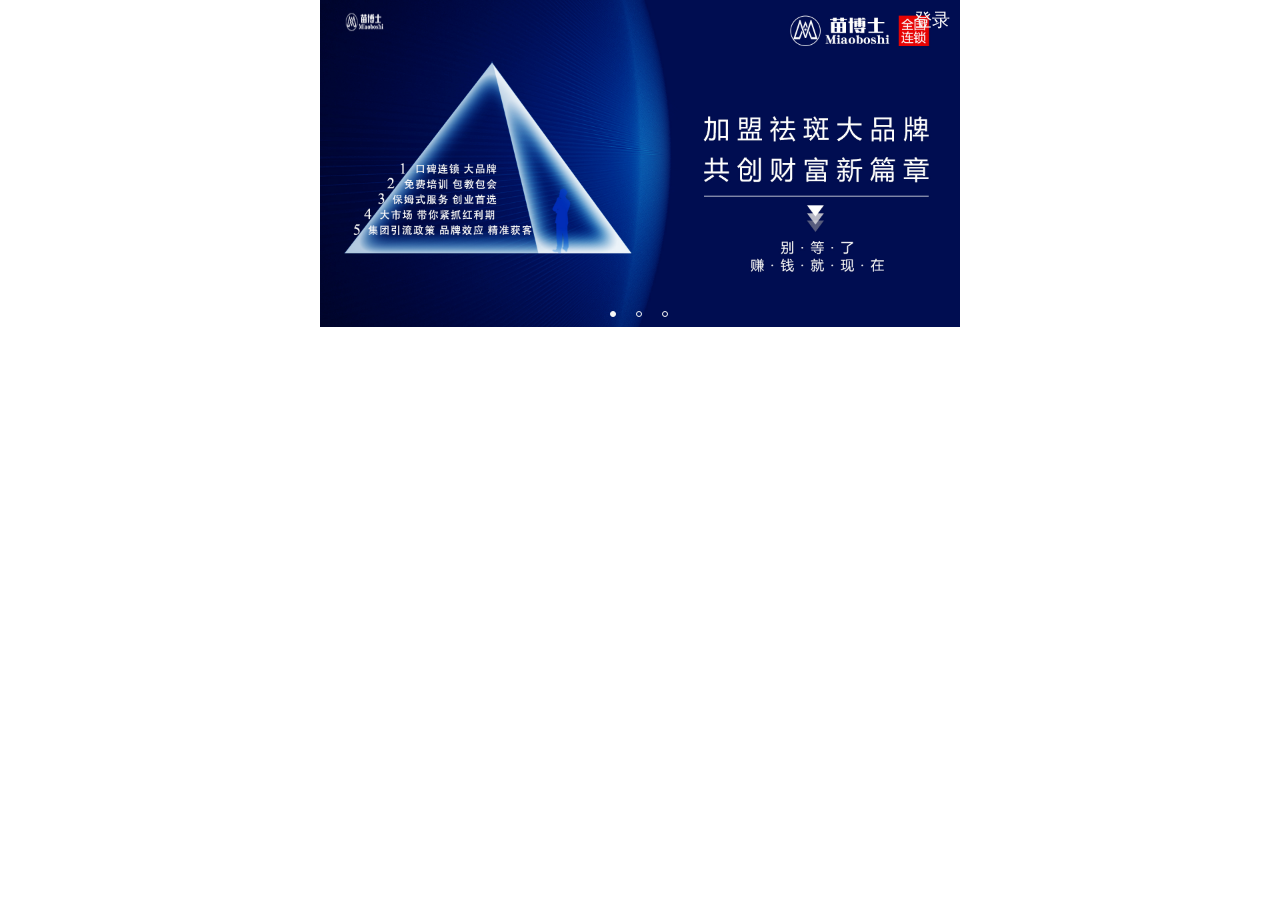
<file: index.html>
<!DOCTYPE html>
<html>
<head>
    <meta charset="UTF-8" />
    <meta name="viewport" content="width=device-width, user-scalable=no, initial-scale=1.0, maximum-scale=1.0, minimum-scale=1.0" />
    <title>jd_m首页</title>
    <link rel="stylesheet" type="text/css" href="css/base.css">
    <link rel="stylesheet" type="text/css" href="css/index.css">
    <style type="text/css">

    </style>
</head>
<body>

<!-- 整个网页的容器 -->
<div id="container">
    <div id="header">
        <div class="header_box">
            <a href="javascript:void(0)" class="logo" ><img src="./images/logow.png"></a>
<!--            <span class='glass'></span>-->
            <a href="javascript:void(0)" class="login">登录</a>
        </div>
    </div>
    <div id="banner">
        <ul class='clearfix'>
            <li><a href="javascript:void(0)"><img src="images/B1.jpg" alt="" /></a></li>
            <li><a href="javascript:void(0)"><img src="images/B2.jpg" alt="" /></a></li>
            <li><a href="javascript:void(0)"><img src="images/B3.jpg" alt="" /></a></li>

        </ul>
        <ul>
            <li class='current'></li>
            <li></li>
            <li></li>

        </ul>

    </div>
    <!-- 主要内容区域 -->
<!--    <div class="jd_main">-->
<!--        &lt;!&ndash;  第一个内容自盒子 需要特殊设置  &ndash;&gt;-->
<!--        <div class="main_content">-->
<!--            &lt;!&ndash;  清除浮动 &ndash;&gt;-->
<!--            <div class="content_top clearfix">-->
<!--                <span></span>-->
<!--                <p>掌上秒杀</p>-->
<!--                <ul class='f_l clearfix'>-->
<!--                    <li>0</li>-->
<!--                    <li>0</li>-->
<!--                    <li>:</li>-->
<!--                    <li>0</li>-->
<!--                    <li>0</li>-->
<!--                    <li>:</li>-->
<!--                    <li>0</li>-->
<!--                    <li>0</li>-->
<!--                </ul>-->
<!--                <a href="#" class='f_r'>更多&gt;</a>-->
<!--            </div>-->
<!--            <div class="content_bottom">-->
<!--                &lt;!&ndash; ul>li*3>(a[href='#']>img[src='images/detail01.jpg'])+p{¥10.00}+p{¥100.00} &ndash;&gt;-->
<!--                <ul class='clearfix'>-->
<!--                    <li>-->
<!--                        <a href="#"><img src="images/detail01.jpg" alt=""></a>-->
<!--                        <p>¥10.00</p>-->
<!--                        <p>¥100.00</p>-->
<!--                    </li>-->
<!--                    <li>-->
<!--                        <a href="#"><img src="images/detail02.jpg" alt=""></a>-->
<!--                        <p>¥10.00</p>-->
<!--                        <p>¥100.00</p>-->
<!--                    </li>-->
<!--                    <li>-->
<!--                        <a href="#"><img src="images/detail01.jpg" alt=""></a>-->
<!--                        <p>¥10.00</p>-->
<!--                        <p>¥100.00</p>-->
<!--                    </li>-->
<!--                </ul>-->
<!--            </div>-->
<!--        </div>-->
<!--        &lt;!&ndash; 除了第一个以外的 所有盒子 &ndash;&gt;-->
<!--        <div class="main_content">-->
<!--            <div class="content_top clearfix">-->
<!--                <span class='f_l'>京东超市</span>-->
<!--            </div>-->
<!--            <div class="content_bottom">-->
<!--                <ul class='clearfix'>-->
<!--                    <li class='f_l b_r'><a href="#"><img src="images/cp1.jpg" alt=""></a></li>-->
<!--                    <li class='f_r b_b'><a href="#"><img src="images/cp2.jpg" alt=""></a></li>-->
<!--                    <li class='f_r'><a href="#"><img src="images/cp3.jpg" alt=""></a></li>-->
<!--                </ul>-->
<!--            </div>-->
<!--        </div>-->
<!--        <div class="main_content">-->
<!--            <div class="content_top clearfix">-->
<!--                <span class='f_l'>京东超市</span>-->
<!--            </div>-->
<!--            <div class="content_bottom">-->
<!--                <ul class='clearfix'>-->
<!--                    <li class='f_r b_l'><a href="#"><img src="images/cp1.jpg" alt=""></a></li>-->
<!--                    <li class='f_l b_b'><a href="#"><img src="images/cp2.jpg" alt=""></a></li>-->
<!--                    <li class='f_l'><a href="#"><img src="images/cp3.jpg" alt=""></a></li>-->
<!--                </ul>-->
<!--            </div>-->
<!--        </div>-->
<!--        <div class="main_content">-->
<!--            <div class="content_top clearfix">-->
<!--                <span class='f_l'>京东超市</span>-->
<!--            </div>-->
<!--            <div class="content_bottom">-->
<!--                <ul class='clearfix'>-->
<!--                    <li class='f_r b_l'><a href="#"><img src="images/cp1.jpg" alt=""></a></li>-->
<!--                    <li class='f_l b_b'><a href="#"><img src="images/cp3.jpg" alt=""></a></li>-->
<!--                    <li class='f_l '><a href="#"><img src="images/cp2.jpg" alt=""></a></li>-->
<!--                </ul>-->
<!--            </div>-->
<!--        </div>-->
<!--    </div>-->



</div>
<script src="js/index.js"></script>
</body>
</html>
</file>
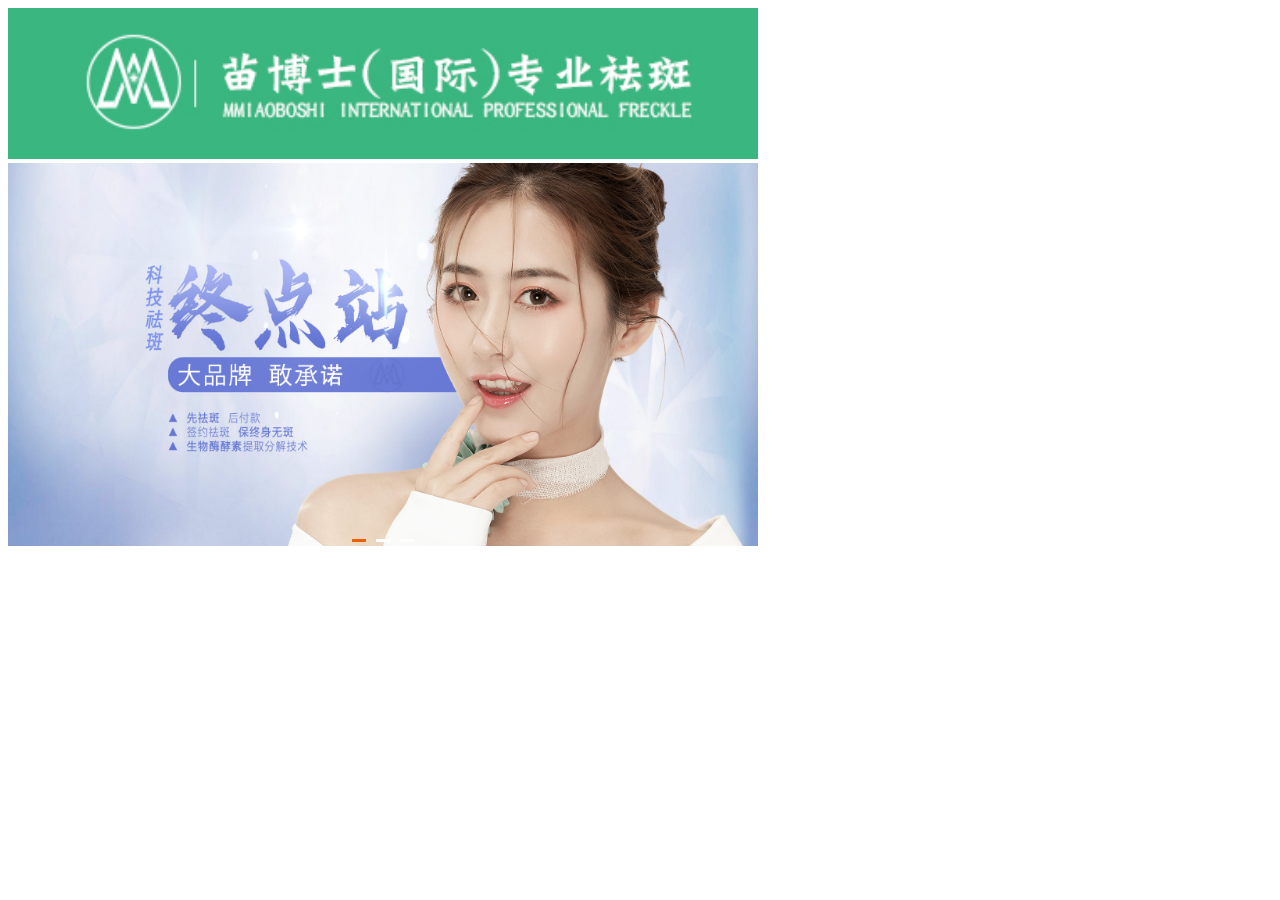
<file: h5.html>
<!DOCTYPE html>
<html>

<head>
    <meta name="viewport" content="width=device-width,initial-scale=0.8,maximum-scale=0.8,user-scalable=no">
<!--    <link rel="stylesheet" type="text/css" href="https://m.p2pcq.com/res/css/common.css">-->
    <link rel="stylesheet" type="text/css" href="./css/slider.css">
    <link rel="stylesheet" type="text/css" href="./shml_files/new_index5.css">
    <script type="text/javascript" src="./js/jquery-1.8.3.min.js"></script>
    <script type="text/javascript" src="./js/h5-slider.js"></script>
    <div class="newHead">
        <a href="http://m.mylike.com/sitemap.html" class="navBtn">
<!--            <mip-img src="/images/navBtn.jpg" class="mip-element mip-layout-container mip-img-loaded"-->
<!--                     mip-firstscreen-element="">-->
<!--                <img class="mip-fill-content mip-replaced-content"-->
<!--                                                     src="./shml_files/navBtn(1).jpg"></mip-img>-->
        </a>
        <a data-type="mip" data-title="苗博士祛斑" href="http://m.mylike.com/sh/" title="苗博士祛斑" class="logo">
            <mip-img src="./images/logo.jpg" class="mip-element mip-layout-container mip-img-loaded"
                     mip-firstscreen-element=""><img class="mip-fill-content mip-replaced-content"
                                                     src="./images/logo.jpg"></mip-img>
        </a>
    </div>
</head>

<body class="">

        <div class="wrapper">


            <!-- 轮播图开始 -->

            <div class="aui-banner-content " data-aui-slider>
                <div class="aui-banner-wrapper">
                    <div class="aui-banner-wrapper-item">
                        <a href="#">
                            <img src="./images/B1.jpg">
                        </a>
                    </div>
                    <div class="aui-banner-wrapper-item">
                        <a href="#">
                            <img src="./images/B22.jpg">
                        </a>
                    </div>
                    <div class="aui-banner-wrapper-item">
                        <a href="#">
                            <img src="./images/B3.jpg">
                        </a>
                    </div>
<!--                    <div class="aui-banner-wrapper-item">-->
<!--                        <a href="#">-->
<!--                            <img src="./images/B1.jpg">-->
<!--                        </a>-->
<!--                    </div>-->
                </div>
                <div class="aui-banner-pagination"></div>
            </div>


            <!-- 轮播图结束 -->



        </div>

</body>

</html>
</file>
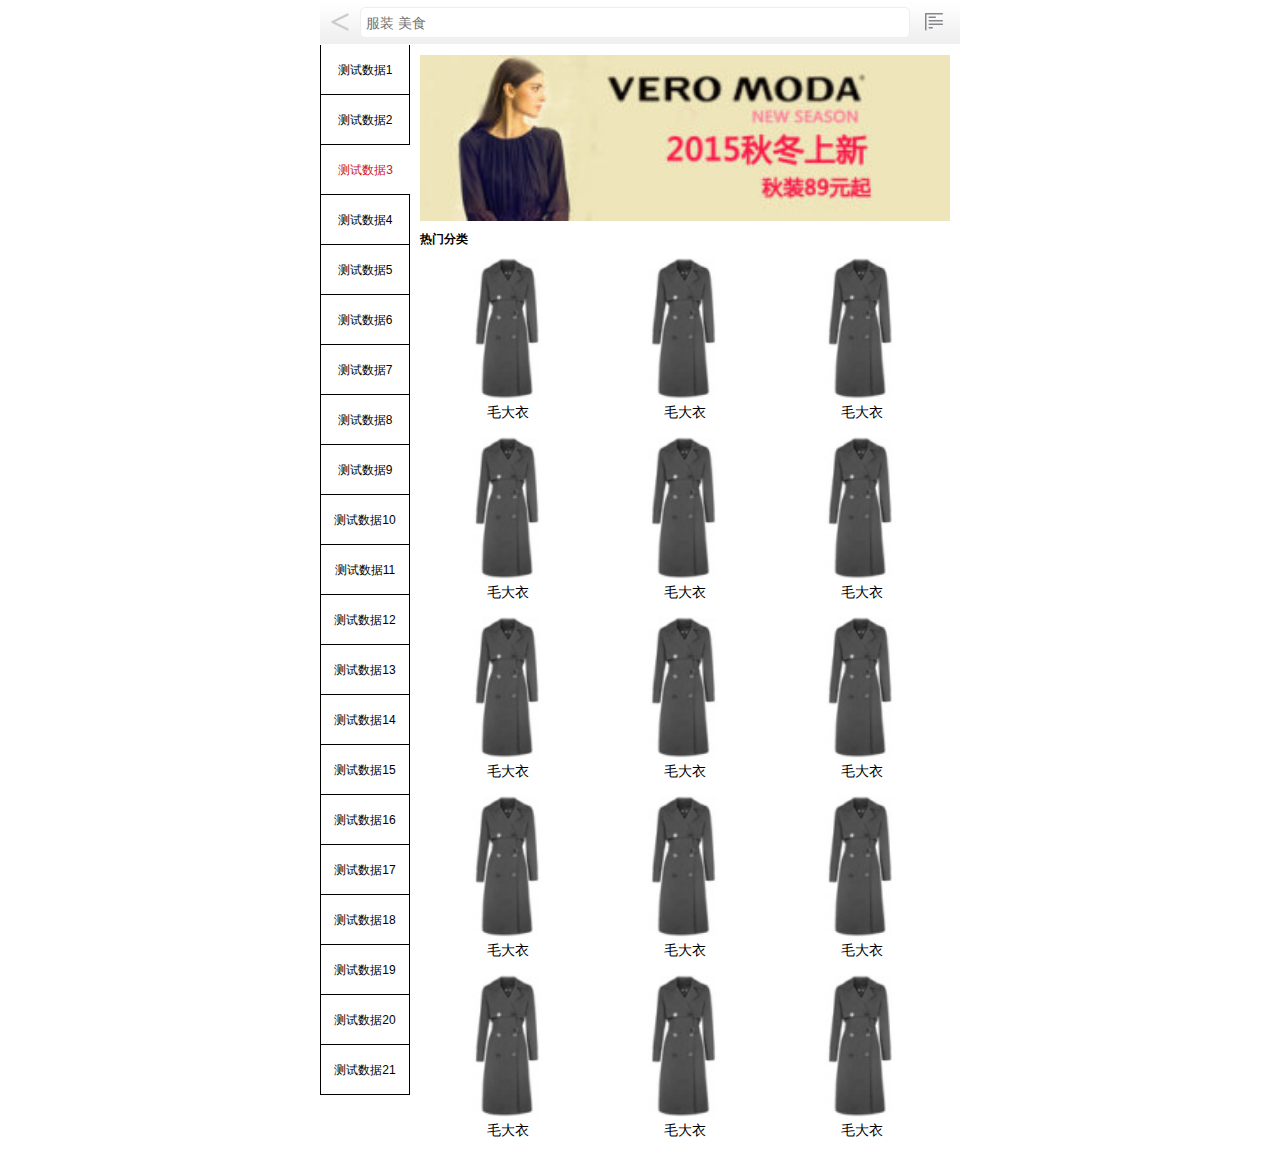
<file: list.html>
<!DOCTYPE html>
<html>
<head>
    <meta charset="UTF-8" />
    <meta name="viewport" content="width=device-width, user-scalable=no, initial-scale=1.0, maximum-scale=1.0, minimum-scale=1.0" />
    <title>list页</title>
    <link rel="stylesheet" type="text/css" href="css/base.css">
    <link rel="stylesheet" type="text/css" href="css/list.css">
    <style type="text/css">



    </style>
</head>
<body>
<div id="container">
    <div id="header">
        <a href="#">&lt</a>
        <input type="search" name="" placeholder="服装 美食">
        <a href="#"></a>

    </div>
    <div id="main">
        <div class="left">
            <ul>
                <li><a href="#">测试数据1</a></li>
                <li><a href="#">测试数据2</a></li>
                <li class='current'><a href="#">测试数据3</a></li>
                <li><a href="#">测试数据4</a></li>
                <li><a href="#">测试数据5</a></li>
                <li><a href="#">测试数据6</a></li>
                <li><a href="#">测试数据7</a></li>
                <li><a href="#">测试数据8</a></li>
                <li><a href="#">测试数据9</a></li>
                <li><a href="#">测试数据10</a></li>
                <li><a href="#">测试数据11</a></li>
                <li><a href="#">测试数据12</a></li>
                <li><a href="#">测试数据13</a></li>
                <li><a href="#">测试数据14</a></li>
                <li><a href="#">测试数据15</a></li>
                <li><a href="#">测试数据16</a></li>
                <li><a href="#">测试数据17</a></li>
                <li><a href="#">测试数据18</a></li>
                <li><a href="#">测试数据19</a></li>
                <li><a href="#">测试数据20</a></li>
                <li><a href="#">测试数据21</a></li>
            </ul>

        </div>
        <div class="right">
            <a href="#"><img src="images/banner_1.jpg" alt="" /></a>
            <h3>热门分类</h3>
            <!-- ul>li*15>a[href=#]>img[src=images/nv-fy.jpg]+p{毛大衣} -->
            <ul>
                <li><a href="#">
                        <img src="images/nv-fy.jpg" alt="" />
                        <p>毛大衣</p>
                    </a></li>
                <li><a href="#">
                        <img src="images/nv-fy.jpg" alt="" />
                        <p>毛大衣</p>
                    </a></li>
                <li><a href="#">
                        <img src="images/nv-fy.jpg" alt="" />
                        <p>毛大衣</p>
                    </a></li>
                <li><a href="#">
                        <img src="images/nv-fy.jpg" alt="" />
                        <p>毛大衣</p>
                    </a></li>
                <li><a href="#">
                        <img src="images/nv-fy.jpg" alt="" />
                        <p>毛大衣</p>
                    </a></li>
                <li><a href="#">
                        <img src="images/nv-fy.jpg" alt="" />
                        <p>毛大衣</p>
                    </a></li>
                <li><a href="#">
                        <img src="images/nv-fy.jpg" alt="" />
                        <p>毛大衣</p>
                    </a></li>
                <li><a href="#">
                        <img src="images/nv-fy.jpg" alt="" />
                        <p>毛大衣</p>
                    </a></li>
                <li><a href="#">
                        <img src="images/nv-fy.jpg" alt="" />
                        <p>毛大衣</p>
                    </a></li>
                <li><a href="#">
                        <img src="images/nv-fy.jpg" alt="" />
                        <p>毛大衣</p>
                    </a></li>
                <li><a href="#">
                        <img src="images/nv-fy.jpg" alt="" />
                        <p>毛大衣</p>
                    </a></li>
                <li><a href="#">
                        <img src="images/nv-fy.jpg" alt="" />
                        <p>毛大衣</p>
                    </a></li>
                <li><a href="#">
                        <img src="images/nv-fy.jpg" alt="" />
                        <p>毛大衣</p>
                    </a></li>
                <li><a href="#">
                        <img src="images/nv-fy.jpg" alt="" />
                        <p>毛大衣</p>
                    </a></li>
                <li><a href="#">
                        <img src="images/nv-fy.jpg" alt="" />
                        <p>毛大衣</p>
                    </a></li>
            </ul>
        </div>
    </div>
</div>
<script src="js/list.js"></script>
<script type="text/javascript">
/*var oUl = document.querySelector('.left ul');
oUl.style.transform = 'translateY(-50px)';*/
</script>
</body>
</html>
</file>
<file: css/base.css>
/* 通用样式 */
*,
::before,
::after{
    font-size: 14px;
    margin: 0;
    padding: 0;
    /* 清除点击高亮效果 transparent透明的*/
    -webkit-tap-highlight-color:transparent;
    /* 盒模型  边框盒子 */
    box-sizing: border-box;
    /* 设置一个统一的文字 sans-serif移动端默认字体*/
    font-family: '微软雅黑',sans-serif;
}
/* input标签去掉默认样式 */
input{
    border: none;
    outline: none;
    -webkit-appearance: none;
}

img{
    display:block;
}

a{
    text-decoration: none;
    color: #333;
}
/* 清除列表样式 */
ol,ul{
    list-style: none;
}

/* 左右浮动 */
.f_l{
    float: left;
}

.f_r{
    float: right;
}

.clearfix::before,
.clearfix::after{
    content: '';
    display: block;
    line-height: 0;
    height: 0;
    visibility: hidden;
    clear: both;
}

.b_t{
    border-top:1px solid #e0e0e0;
}
.b_r{
    border-right:1px solid #e0e0e0;
}
.b_b{
    border-bottom:1px solid #e0e0e0;
}
.b_l{
    border-left:1px solid #e0e0e0;
}
</file>
<file: css/index.css>
/* 首页样式表 */

/* 整个网页外部容器 */
#body{
    width:100%;
    max-width:640px;
    min-width:300px;
    margin:0 auto;
    position: relative;
}
#container{
        width:100%;
        max-width:640px;
        min-width:300px;
        margin:0 auto;
        position: relative;
    }
/* 头部部分 */
#header{
    position:fixed;
    width:100%;
    height:40px;
    top:0;
    left:0;
    z-index:999;
    /* padding-left: 70px;
    padding-right: 60px;
    background-color: rgba(201, 21, 35, 0);
    */
}

#header > .header_box{
    width:100%;
    height:40px;
    max-width: 640px;
    max-height: 300px;
    position: relative;
    padding-left: 70px;
    padding-right: 60px;
    background-color: rgba(201, 21, 35, 0);
    margin:0 auto;
}
#header > .header_box > .logo{
    width:60px;
    height:36px;
    position:absolute;
    left:5px;
    top:2px;
    /*background-image:url('../images/logow.png');*/
    background-repeat: no-repeat;
    background-position: 0px -103px;
    background-size: 200px 200px;
}
#header > .header_box > .logo > img{
    width:60px;
    height:36px;
    position:absolute;
    left:5px;
    top:2px;
    /*!*background-image:url('../images/logow.png');*!*/
    /*background-repeat: no-repeat;*/
    /*background-position: 0px -103px;*/
    /*background-size: 200px 200px;*/
}

#header > .header_box > input{
    width:100%;
    height:32px;
    margin-top:4px;
    border-radius:16px;
    padding-left:30px;
}
#header > .header_box > .glass{
    width:20px;
    height:20px;
    position:absolute;
    background:url('../images/sprites.png') no-repeat -58px -109px/200px 200px;
    top:10px;
    left:75px;
}
#header > .header_box > .login{
    position:absolute;
    right:10px;
    top: 0px;
    line-height:40px;
    color: #f7f7f7;
    font-size:18px;
}


/* 首页轮播图 */
#banner{
    width:100%;
    position:relative;
    overflow:hidden;

}
#banner ul:first-of-type{
    width:1000%;
}
#banner ul:first-of-type li{
    float:left;width:10%;
}
#banner ul:first-of-type li img{
    width:100%;

}
#banner ul:first-of-type li a{
    display:block;
    width:100%;
}
#banner ul:last-of-type{
    position: absolute;
    bottom: 10px;
    left: 50%;
    margin-left: -50px;
}
#banner ul:last-of-type li{
    float: left;
    width: 6px;
    height: 6px;
    border-radius: 50%;
    border:1px solid #f7f7f7;
    margin-left:20px;
}
#banner ul:last-of-type li.current{
    background-color:#f7f7f7;
}

/* 分类导航 */
#nav{
    width: 100%;
    background-color: #f7f7f7;
    border-bottom: 1px solid #e0e0e0;
}
#nav > ul{
    width: 100%;
    padding:10px 0;
}
#nav > ul > li{
    width: 25%;
    float: left;
}
#nav > ul > li > a{
    display: block;
}
#nav > ul > li > a > img{
    width: 40px;
    height: 40px;
    margin: 0 auto;
}
#nav > ul > li > a > p{
    text-align: center;
    color: #666;
    font-size: 12px;
    padding: 6px 0;
}


/* 主体部分 */
/* #main{
    width: 100%;
}
#main > .kill{
    width: 100%;
    background-color: #fcfcfc;
    margin-top: 10px;
    border:1px solid #e0e0e0;
}
#main > .kill > .top{
    padding: 8px 10px;
}
#main > .kill > .top > .kill_top_left{
    height: 36px;
    line-height: 36px;
}
#main > .kill > .top > .kill_top_left > .kill_icon{
    float: left;
    width: 20px;
    height: 25px;
    background:url('../images/seckill-icon.png') no-repeat;
    background-size: 20px 25px;
}
#main > .kill > .top > .kill_top_left > .kill_name{
    float: left;
    font-size: 16px;
    color: #d8505c;
    margin-top: 3px;
}
#main > .kill > .top > .kill_top_left > .kill_time{
    float: left;
    margin-top: 6px;
}
#main > .kill > .top > .kill_top_left > .kill_time > span{
    float: left;
    width:16px;
    height:16px;
    line-height:16px;
    text-align:center;
    background-color:#000;
    color:#fff;
    margin-left:3px;
}
#main > .kill > .top > .kill_top_left > .kill_time > span:nth-child(3n){
    background-color: #fff;
    color: #333;
    width:8px;
} */

/* 设置 京东 首页的主要内容的 样式 */
.jd_main{
    width: 100%;
    margin-top: 10px;
}
.jd_main .main_content{
    width: 100%;
    background-color: white;
    min-height: 150px;
    margin-bottom: 5px;
    /* 阴影 水平 垂直 发散 颜色*/
    box-shadow: 0 0 2px gray;
}
.jd_main .main_content .content_top{
    height: 32px;
    width: 100%;
    border-bottom: 1px solid #ccc;
}
.jd_main .main_content .content_bottom{
    width: 100%;
}

/* 内容区域的 第一个 盒子 */
.jd_main .main_content:nth-child(1){}
.jd_main .main_content:nth-child(1) .content_top{
    border-bottom: none;
}

.jd_main .main_content:nth-child(1) .content_top span{
    background-image: url('../images/seckill-icon.png');
    background-size: 20px 25px;
    float: left;
    margin-top: 3.5px;
    margin-left: 5px;
    width: 20px;
    height: 25px;

}
.jd_main .main_content:nth-child(1) .content_top p{
    color:  rgb(201, 21, 35);
    margin-left: 5px;
    line-height: 32px;
    float: left;
}
.jd_main .main_content:nth-child(1) .content_top ul{
    height: 32px;
    padding-top:8.5px ;
}
.jd_main .main_content:nth-child(1) .content_top ul li{
    float: left;
    background-color: black;
    height: 15px;
    width: 15px;
    color: white;
    margin-left: 3px;
    text-align: center;
    line-height: 15px;
}
/* 这样可以去到 第三个 第六个 */
.jd_main .main_content:nth-child(1) .content_top ul li:nth-child(3n){
    background-color: transparent;
    color: black;
}
.jd_main .main_content:nth-child(1) .content_top a{
    color: gray;
    line-height: 32px;
    margin-right: 5px;
}

.jd_main .main_content:nth-child(1) .content_bottom{
    width: 100%;
}
.jd_main .main_content:nth-child(1) .content_bottom ul{
    width: 100%;
}
.jd_main .main_content:nth-child(1) .content_bottom ul li{
    float: left;
    /* 为了保证 零头 不影响 布局
        假设 给的是33%
            父盒子的宽度是 100
            父盒子的宽度是 1000
     */
    width: 33.33333%;
}
.jd_main .main_content:nth-child(1) .content_bottom ul li a{
    display: block;
    width: 100%;
    border-right: 1px solid gray;
}
/* 最后一个li标签 里面的 a标签 不要 右边的 边框 */
.jd_main .main_content:nth-child(1) .content_bottom ul li:last-child a{
    border-right: none;
}
.jd_main .main_content:nth-child(1) .content_bottom ul li a img{
    display: block;
    width: 60%;
    margin: 0 auto;
}

/* 由于 a标签 跟p标签 是平级的 所以这里 写的是2 a标签的索引值是1 */
.jd_main .main_content:nth-child(1) .content_bottom ul li  p{
    text-align: center;
    padding: 3px 0;
    font-size: 12px;
}
.jd_main .main_content:nth-child(1) .content_bottom ul li  p:nth-child(2){
    color:  rgb(201, 21, 35);
}
.jd_main .main_content:nth-child(1) .content_bottom ul li  p:nth-child(3){
    color: black;
    text-decoration: line-through;
}


/* 为 除了 第一个的 主要区域盒子 设置样式 */
.jd_main .main_content:nth-child(n+2) .content_top{}
.jd_main .main_content:nth-child(n+2) .content_top span{
    color:rgb(201, 21, 35);
    line-height: 32px;
    margin-left: 15px;
    position: relative;
}
.jd_main .main_content:nth-child(n+2) .content_top span::before{
    content: '';
    position: absolute;

    /* 宽高 */
    height: 15px;
    width: 5px;
    background-color: rgb(201, 21, 35);
    left: -10px;
    top: 8.5px;
}

/* 设置 除了秒杀区域的 主要内容的 底部样式 */
.jd_main .main_content:nth-child(n+2) .content_bottom{
    width: 100%;
}
.jd_main .main_content:nth-child(n+2) .content_bottom ul{
    width: 100%;
}
.jd_main .main_content:nth-child(n+2) .content_bottom ul li{
    width: 50%;
}
.jd_main .main_content:nth-child(n+2) .content_bottom ul li a{
    width: 100%;
    display: block;
}
.jd_main .main_content:nth-child(n+2) .content_bottom ul li a img{
    width: 100%;
    display: block;
}
</file>
<file: css/slider.css>
/* H5轮播图设置*/
.aui-banner-content {
	overflow-x: hidden;
	width: 100%;
	position: relative;
}

.aui-banner-wrapper {
	display: -webkit-box;
	display: -webkit-flex;
	display: -ms-flexbox;
	display: flex;
	width: 100%;
	height: 100%;
	-webkit-transform: translate3d(0px, 0px, 0px);
	transform: translate3d(0px, 0px, 0px);
	position: relative;
	z-index: 1;
	-webkit-transition-property: -webkit-transform;
	transition-property: -webkit-transform;
	transition-property: transform;
	transition-property: transform, -webkit-transform;
}

.aui-banner-pagination {
	position: absolute;
	width: 100%;
	z-index: 2;
	left: 0;
	bottom: .5rem;
	pointer-events: none;
	display: -webkit-box;
	display: -webkit-flex;
	display: -ms-flexbox;
	display: flex;
	-webkit-box-align: end;
	-webkit-align-items: flex-end;
	-ms-flex-align: end;
	align-items: flex-end;
	-webkit-box-pack: center;
	-webkit-justify-content: center;
	-ms-flex-pack: center;
	justify-content: center;
}

.aui-banner-wrapper-item {
	width: 100%;
	height: 100%;
	-webkit-flex-shrink: 0;
	-ms-flex-negative: 0;
	flex-shrink: 0;
}

.slider-pagination-item {
	margin: 0 .3rem;
	width: 14px;
	height: 3px;
	display: inline-block;
	background-color: #fff;
}

.slider-pagination-item.slider-pagination-item-active {
	background:#eb6106;
}

.aui-banner-wrapper-item img {
	width: 100%;
	background-size: cover;
}

.aui-header-center-clear {
	width: 100%;
	margin-left: 13%;
}
</file>
<file: shml_files/new_index5.css>
@charset "UTF-8";
body{max-width: 750px;}
.over{overflow:hidden;}
.fr{float:right;}
.fl{float:left;}
img{width: 100%;height:auto;}
.index_content {margin: 0 auto; height: auto; max-width:750px;min-width:320px;overflow-x: hidden;}
.item1{font-size:18px;}
.clear{clear: both; height:1px;}
.mr3{margin:0 3%;}
/* banner 轮播切换 star */
.index_head{position:relative;}
.index_head a{display:block;}
.index_head .navBtn{width: 14%; position:absolute; left: 0; top: 0;}
.index_head .zixun{width: 14%; position:absolute; right: 0; top: 0;}
#banner{position: relative;}
#banner .hd{position: absolute;width: 100%;text-align: center;bottom: 1.6%;left: 0;}
#banner .hd li{width: 0.15rem;height: 0.15rem;border:1px solid #fff;border-radius: 50%;display: inline-block;margin:0 3px;}
#banner .hd li.on{background: #9e5fd4;border-color:#9e5fd4; }


#ty_doctor{padding:3% 0; margin-left: 3%; width: 97%;}
#ty_doctor .swiper-slide dl{position:relative;}
#ty_doctor dl dd h3{font-size: 0.22rem;color:#fff;}
#ty_doctor dl dd p{font-size: 0.2rem;color:#848d9a;text-align: center;}
#ty_doctor dl dd strong{font-size: 0.2rem;color:#f5873d;font-weight: normal;display: block;}
#ty_doctor dl dd h3 span{display: inline-block;width: 22%;position: relative;top: 0.04rem;}
#ty_doctor1{padding:3% 0 5% 0; margin-left: 3%; width: 97%;}
#ty_doctor1 .swiper-slide dl{position:relative;}
#ty_doctor1 dl dt{width: 95%;}
#ty_doctor1 dl dd {position:absolute; width: 58%; left: 36.3%; top: 11%;}
#ty_doctor1 dl dd h3{font-size: 0.28rem;color:#fff; font-weight: normal; text-align:left;}
#ty_doctor1 dl dd h3 span{font-size: 0.24rem; padding-left: 2%;}
#ty_doctor1 dl dd p{font-size: 0.18rem;color:#fff;}
#ty_doctor1 dl dd strong{font-size: 0.18rem;color:#ffc411;font-weight: normal;}
#ty_doctor1 dl dd a{display:block; width: 1.2rem; height: 0.36rem; line-height: 0.36rem; text-align: center; color:#fff; background:#ff9710; border-radius: 0.2rem; font-size: 0.24rem; margin-top: 1.5%;}
.box1{ padding: 1% 0;}
.box1 .project_hot{background:#fff;}
.plane{position: relative;margin:1% 3% 5%;display: block;}
.plane span{display: block;width: 22%;position: absolute;right: -50%;top: 0;}
.project_hot{overflow: hidden;padding: 3% 2.5% 2% 2.5%; position:relative; border-top: 1px solid #ebebeb; border-bottom: 1px solid #ebebeb;}
.project_hot a {position:relative; text-align: center; display: block;overflow:hidden;width: 25%;float: left;-webkit-transition: -webkit-transform 1s ease-out;-moz-transition: -moz-transform 1s ease-out;-o-transition: -o-transform 1s ease-out;-ms-transition: -ms-transform 1s ease-out;margin: 0 0 4%;}
.project_hot a img{width: 1.1rem;}
.project_hot a.on{ -webkit-transform: rotateY(360deg);-moz-transform: rotateY(360deg);-o-transform: rotateY(360deg);-ms-transform: rotateY(360deg);transform: rotateY(360deg);}
.project_hot a p{text-align: center; line-height: 1; font-size: 0.3rem; color:#333333; padding:0.01rem 0 0.02rem;}
.project_hot a span{display:block; width: 0.26rem; position:absolute; right: 18%; bottom: 66%; -webkit-animation:Indexbounce 2s .2s ease both infinite;
    animation:Indexbounce 2s .2s ease both infinite;}
.project_hot a span img{width: 100%;}
.caseer {position:relative;width: 100%; margin-bottom: 4%;}
#caseer_tab .hd{ position: absolute;width: 100%;text-align: center;bottom: 1%;left: 0;}
#caseer_tab .hd li{width: 0.15rem;height: 0.15rem;border: 1px solid #fff;border-radius: 50%;display: inline-block;margin: 0 2px;}
#caseer_tab .hd li.on{background: #fff;border-color:#fff;}

.reality {position: relative;padding: 0 0 4% 0;}
#reality h3{height:0.68rem; line-height:0.68rem; padding:0 2%;}
#reality h3 .more_btn{ display: block;width: 1.1rem;height: 0.55rem; line-height: 0.55rem; background:url("/images/index/newindex/more_l.png") no-repeat left center #fff;  background-size:0.12rem; font-size: 0.28rem; color:#333; position: absolute; right: 0; top:0; z-index: 2;}
#reality .reality_nav{width: 84%;overflow: hidden;position: absolute;left: 0;top:1px;height: 0.58rem;line-height: 0.58rem; -webkit-tap-highlight-color:transparent;}
#reality .reality_nav ul li{font-size: 0.3rem;color:#000;text-align: center; width:15%; font-weight: 700; cursor:pointer;}
#reality .reality_nav ul li.on{border-bottom:2px solid #9e5fd4 !important; font-size: 0.36rem; line-height: 0.52rem;}
#reality .reality_nav ul .reality_nav_w1{width: 24%;}
#reality .reality_nav ul .reality_nav_w2{width: 20%;}
.case_box{-webkit-tap-highlight-color:transparent;}
.case_box ul li{padding: 3% 3% 0; }
.case_box ul li dl{overflow: hidden; margin-bottom: 3%;}
.case_box ul li dl dt{width: 15%;float: left;}
.case_box ul li dl dd{width: 50%;float: left;margin-left: 2%;}
.case_box ul li dl dd h4{font-size: 0.36rem;color:#000;text-align: left;font-weight: normal; padding-top:1%;}
.case_box ul li dl dd p{font-size: 0.3rem;color:#9e5fd4;background:url(/images/index/newindex/index_hot.png) no-repeat left center;background-size: 0.34rem;padding-left: 0.4rem;}
.index_case_img{overflow:hidden; padding-bottom: 2%;}
.index_case_img a{display:block; width: 49.5%; position:relative; border-radius: 0.12rem; overflow:hidden;}
.index_case_img a span{display:block; font-weight: 200; width: 1.16rem; height: 0.42rem; line-height: 0.42rem; text-align: center; font-size: 0.22rem; color:#ffffff; position:absolute; left: 0; bottom: 0; background:url(/images/index/newindex/case_box_span1.png) no-repeat; background-size: 100%;}
.index_case_img a.fr span{ background:url(/images/index/newindex/case_box_span2.png) no-repeat; background-size: 100%;}

.case_box ul li p.p1{font-size: 0.3rem; color:#666;margin:2% 0; text-overflow: ellipsis;display: -webkit-box; overflow:hidden; -webkit-line-clamp: 2; -webkit-box-orient: vertical;}
.case_box ul li p.p2{font-size: 0.24rem;margin:2% 0; text-overflow: ellipsis;display: -webkit-box; overflow:hidden; -webkit-line-clamp: 1; -webkit-box-orient: vertical;}
.case_box ul li p.p2 a{color:#9850b9; padding-right: 3%;}
.case_box ul li p.p2 a span{display:inline-block; width: 0.3rem; padding-right: 1%;}
.swiper-container-horizontal>.swiper-pagination{bottom: -8%;}
.swiper-pagination-bullet-active{background: #943ebe !important;}
#reality .swiper-slide{height:16px !important;height:auto !important;}
.reality a.btn{display: block; width:46%; height: 0.7rem;  line-height:0.7rem; background: #9850b9;font-size: 0.24rem;color:#fff;margin:4% auto 0; border-radius: 0.5rem;text-align: center;}
.reality a.btn img{width: 0.37rem; vertical-align: middle; padding: 0 0 1% 1%;}
.introduce .introduce_nav{overflow: hidden;margin:3% 0;}
.introduce .introduce_nav li{width: 24%;float: left;margin-right: 1.3333%;background: #b775d8;font-size: 0.24rem;color:#fff;padding:2% 0;text-align: center;}
.introduce .introduce_nav li:last-child{margin-right: 0;}
.introduce .introduce_nav li.on{background: #943ebe;}
.introduce .introduce_content{margin:0 0.5%;}
.introduce_content .swiper-container .swiper-slide {position: relative;margin-right: 2%;}
.introduce_content .swiper-container .swiper-slide span{display: block;width: 100%;height: 0.6rem;background: #000;opacity: 0.6;filter:alpha(opacity=60);position: absolute;left: 0;bottom: 0;}
.introduce_content .swiper-container .swiper-slide p{width: 90%;height: 0.5rem;color:#fff;position: absolute;left: 0;bottom: 0;padding:0 5%;text-align: center;line-height: 1.2;padding-top: 0.1rem;font-size: 0.2rem;}
.introduce_content  .swiper-container.cen .swiper-slide p{line-height: 0.4rem;}
.doctors { display: block; overflow: hidden; }
.footer{width: 100%;height:1.26rem;background:url(/images/index/newindex/bg.jpg) no-repeat top center !important;background-size: 100%;margin:0 !important;padding:0 !important;position: fixed;bottom: 0;z-index: 999;overflow:visible !important;max-width: 640px;margin:0 auto;}
.footer .over{overflow: hidden;padding:0.1rem 0 0 40%;}
.footer .over a{float: left;width: 22%;margin-right: 12%;}
.footer .over a:last-child{margin-right: 0;}
.footer .over a span{display: block;text-align: center;color:#fff;font-size: 0.26rem;}
.footer a.act{position: absolute;width: 28%;left:5%;top: -0.5rem;}
.footer a.act span{display: block;width: 96%;position: absolute;left: 2%;top: 2%; -webkit-animation:xuan 30s infinite linear ; -moz-animation:xuan 30s infinite linear ;animation:xuan 30s infinite linear}
@-webkit-keyframes xuan {
    0%{
        
        -webkit-transform: rotate(0deg);
    }
    50%{
        -webkit-transform: rotate(180deg);
    }
    100%{
        -webkit-transform: rotate(360deg);
    }
}
@-moz-keyframes xuan {
    0%{
        
        -moz-transform: rotate(0deg);
    }
    50%{
        -moz-transform: rotate(180deg);
    }
    100%{
        -moz-transform: rotate(360deg);
    }
}

/*
新首页20180119*/
.hotjp{background-color: #fff; padding: 3% 0 1% 3%;}
.hotjp .hotjp_tt{padding: 2% 3% 6% 2%;}
.hotjp .hotjp_tt .fl{font-size: 0.28rem;color: #000;height: 0.36rem;line-height: 0.36rem;}
.hotjp .hotjp_tt .fl i{display: inline-block;width: 0.34rem;margin: 0 0.1rem;vertical-align: middle;}
.jpList{ width:93.75%; margin:0 auto; height:3.2rem; padding-top: 0.22rem;}
.jpList .swiper-slide {text-align: center;
    /* Center slide text vertically */
    display: -webkit-box;
    display: -ms-flexbox;
    display: -webkit-flex;
    display: flex;
    -webkit-box-pack: center;
    -ms-flex-pack: center;
    -webkit-justify-content: center;
    justify-content: center;
    -webkit-box-align: center;
    -ms-flex-align: center;
    -webkit-align-items: top;
    align-items: top;}
.jpList .swiper-slide a{width: 1.6rem;}
.jpList .swiper-slide span{ margin:0 auto; display:block; width:1.36rem;position: relative;}
.jpList .swiper-slide span i{position: absolute;right: 0.1rem;top: -0.14rem;width: 0.43rem;font-style:normal;}
/*.jpList .swiper-slide span i.ico2{height:0.29rem;background:url("../images/jphot_ico.png") no-repeat;background-size:cover;font-size: 0.16rem;line-height: 0.23rem;color: #fff;text-align: center;}*/
.jpList .swiper-slide span i.ico2 img{height:0.36rem; width:auto}
.jpList .swiper-slide strong{ padding-top:0.05rem; display:block; color:#515151; height:0.3rem; line-height:0.3rem; font-size:0.18rem;font-weight: normal;}
.jpList .swiper-slide em{ margin:0 auto;  display:block; line-height:0.22rem; font-size:0.21rem; color:#ea1542; font-style:normal}
.jpList .swiper-slide sup{margin:4% auto 0;  display:block; line-height:0.34rem; font-size:0.21rem; color:#ea1542; font-style:normal; width:0.78rem; border-radius:0.2rem; border:1px solid #fe628a;}
.index_hot_c{overflow: hidden;padding:3%;background: #edebf1; margin-top: 2%;}
.index_hot_c .index_hot_tit{font-size: 0.28rem; color:#000000; line-height: 1.5; margin-bottom: 3%;}
.index_hot_con{background:#fff; border-radius: 0.16rem; overflow:hidden; padding: 2%; height: 1.23rem;}
.tg_scroll1 { width: 100%; height: 1.3rem; overflow: hidden; position:relative;}
.tg_scroll1 .tg_hd{width: 0.6rem; overflow:hidden; text-align: center; height:0.3rem; line-height: 0.3rem;  position:absolute; right: 0; bottom: 2%; background:#edebf1; border-radius: 0.15rem; color:#666; font-size: 0.16rem}
.tg_scroll1 .tg_hd li{ width: 100%;text-align: center; display:none;}
.tg_scroll1 .tg_hd li.on{display:block;}
.tg_scroll1 .tg_hd li.on span{color:#9e5fd4;}
.index_hot_c .tg_scroll1 ol li {overflow:hidden; line-height:1.6; padding:0.1% 0 2% 0;}
.index_hot_c .tg_scroll1 ol li a{font-size: 0.24rem; color:#e91c0f;}
.index_hot_c .tg_scroll1 ol li a span{color:#ea1542; padding:0 1%; border: 1px solid #ea1542; border-radius:4px; font-size: 0.18rem; margin-right:2.5%;}
.index_hot_c .tg_scroll1 ol li dl dt{width: 26%;}
.index_hot_c .tg_scroll1 ol li dl dd{width: 71%; line-height: 1.5; padding-top: 3%;}
.index_hot_c .tg_scroll1 ol li dl dd p{color:#000000; font-size: 0.28rem;}
.note-c-t{ float:right; width: 32.5%;  text-align:right; margin-top:7%; color:#828282}

.note-c-t img{ width:30% !important; vertical-align:middle; display: inline-block}
.note-c-t li img:nth-child(2){ display: none}
.note-c-t li i{ font-style: normal}
.case_box ul.note-c-t li{float: left; width: 49%; font-size: 0.21rem; padding:0;}
.note-c-t li.active{ color:#b292d2}
.note-c-t li.active img:nth-child(1){ display: none}
.note-c-t li.active img:nth-child(2){ display: inline-block;
    -webkit-animation:Indexbounce 2s .2s ease both;
    animation:Indexbounce 2s .2s ease both;
    -moz-animation:Indexbounce 2s .2s ease both;
    -o-animation:Indexbounce 2s .2s ease both;
    -ms-animation:Indexbounce 2s .2s ease both;
}


/**首页精品**/

.jpList1{ width:95%; height:3.4rem; overflow:initial; margin: 0;}
.swiper-main{width:100%;margin:auto; padding:0.2rem 0 0; overflow:hidden;}


.jpList1 .swiper-slide .daa{width: 2.1rem;height:3.2rem; position: relative; }
.jpList1 .swiper-slide span{ display:block; width:87%;position: relative;}
.jpList1 .swiper-slide span i{position:absolute; display:block; width: 0.57rem; right: 3%; top: 0;}
.jpList1 .swiper-slide strong{ padding-top:0.1rem; display:block; color:#000000; line-height:0.25rem; font-size:0.22rem;font-weight: normal;}
.jpList1 .swiper-slide strong font{font-size: 0.2rem; color:#666;}
.jpList1 .swiper-slide strong .index_q{display:inline-block; width: 0.31rem;
    -webkit-animation:Indexbounce 2s .2s ease both infinite;
    animation:Indexbounce 2s .2s ease both infinite;
    -moz-animation:Indexbounce 2s .2s ease both infinite;
    -o-animation:Indexbounce 2s .2s ease both infinite;
    -ms-animation:Indexbounce 2s .2s ease both infinite;}
.jpList1 .swiper-slide em{ text-align:left; display:block; line-height:0.22rem; font-size:0.18rem; color:#e91c0f; font-style:normal; margin-top: 0.2rem;}
.jpList1 .swiper-slide em i{font-style: normal; text-decoration: line-through; font-size:0.18rem; color:#888;}
.jpList1 .swiper-slide em b{font-size: 0.3rem;font-weight: normal;}





@-webkit-keyframes Indexbounce {
    0%, 100%, 20%, 53%, 80% {
        -webkit-transition-timing-function:cubic-bezier(0.215, .61, .355, 1);
        transition-timing-function:cubic-bezier(0.215, .61, .355, 1);
        -webkit-transform:translate3d(0, 0, 0);
        transform:translate3d(0, 0, 0)
    }
    40%, 43% {
        -webkit-transition-timing-function:cubic-bezier(0.755, .050, .855, .060);
        transition-timing-function:cubic-bezier(0.755, .050, .855, .060);
        -webkit-transform:translate3d(0, -10px, 0);
        transform:translate3d(0, -10px, 0)
    }
    70% {
        -webkit-transition-timing-function:cubic-bezier(0.755, .050, .855, .060);
        transition-timing-function:cubic-bezier(0.755, .050, .855, .060);
        -webkit-transform:translate3d(0, -5px, 0);
        transform:translate3d(0, -5px, 0)
    }
    90% {
        -webkit-transform:translate3d(0, -4px, 0);
        transform:translate3d(0, -4px, 0)
    }
}
@keyframes Indexbounce {
    0%, 100%, 20%, 53%, 80% {
        -webkit-transition-timing-function:cubic-bezier(0.215, .61, .355, 1);
        transition-timing-function:cubic-bezier(0.215, .61, .355, 1);
        -webkit-transform:translate3d(0, 0, 0);
        -ms-transform:translate3d(0, 0, 0);
        transform:translate3d(0, 0, 0)
    }
    40%, 43% {
        -webkit-transition-timing-function:cubic-bezier(0.755, .050, .855, .060);
        transition-timing-function:cubic-bezier(0.755, .050, .855, .060);
        -webkit-transform:translate3d(0, -10px, 0);
        -ms-transform:translate3d(0, -10px, 0);
        transform:translate3d(0, -10px, 0)
    }
    70% {
        -webkit-transition-timing-function:cubic-bezier(0.755, .050, .855, .060);
        transition-timing-function:cubic-bezier(0.755, .050, .855, .060);
        -webkit-transform:translate3d(0, -5px, 0);
        -ms-transform:translate3d(0, -5px, 0);
        transform:translate3d(0, -5px, 0)
    }
    90% {
        -webkit-transform:translate3d(0, -4px, 0);
        -ms-transform:translate3d(0, -4px, 0);
        transform:translate3d(0, -4px, 0)
    }
}
.index_science{background: #170c27;padding: 6% 2% 3% 2%; overflow:hidden;}
.index_science li{width: 95%;}
.index_science li em{height: 0.42rem;line-height: 0.42rem;position: absolute;font-size: 0.21rem;width: 1.2rem;background-color: #943ebe;text-align: center;color: #fff;left: 0;top: -0.24rem;font-style: normal;
    -webkit-border-radius: 0 40px 40px 0;
    -moz-border-radius: 0 40px 40px 0;
    border-radius: 0 40px 40px 0;
}
.index_science li p{position: absolute;width: 95%;line-height:1.3; padding:0.06rem 0 0.06rem 0.1rem;background-color: rgba(0,0,0,0.6);left: 0;bottom: 0;font-size: 0.16rem;color: #c2c2c2;
    -webkit-box-sizing: border-box;
    -moz-box-sizing: border-box;
    box-sizing: border-box;
}
.index_science li p span{color: #fff;}
.index_science .swiper-pagination{position:absolute; left: 0; bottom: 0%;}
.index_science .swiper-pagination .swiper-pagination-bullet{border: 1px solid #fff;}
.index_science .swiper-pagination .swiper-pagination-bullet-active{background:#fff !important;}
.zhibo{background: #170c27;padding: 2% 2% 3%; overflow:hidden;}
.zhibo li{float: left;width: 24%;margin-left: 1%;margin-bottom: 0.06rem;position: relative;}
.zhibo li em{height: 0.42rem;line-height: 0.42rem;position: absolute;font-size: 0.21rem;width: 1.2rem;background-color: #943ebe;text-align: center;color: #fff;left: 0;top: -0.24rem;font-style: normal;
    -webkit-border-radius: 0 40px 40px 0;
    -moz-border-radius: 0 40px 40px 0;
    border-radius: 0 40px 40px 0;
}
.zhibo li p{position: absolute;width: 100%;line-height:1.3; padding:0.06rem 0rem;background-color: rgba(0,0,0,0.5);left: 0;bottom: 0;font-size: 0.16rem;color: #c2c2c2;
    -webkit-box-sizing: border-box;
    -moz-box-sizing: border-box;
    box-sizing: border-box;
}
.zhibo li p span{color: #fff;}
.zhibo li .zhibo_more{position: absolute;width:0.33rem;right: 0.1rem;  bottom: 0.15rem;}
.index_brand_video{background:#000000; padding: 4% 0 6%; overflow:hidden;}
.index_brand_video dl{position:relative; }
.index_brand_video dl dt .video-js{width: 100%;}
.index_brand_video dl dd{position:absolute; right: -3%; top: -3%;  width: 2.1rem; height: 0.5rem; line-height: 0.5rem; padding-left: 3%; color:#fff; background:url(/images/index/newindex/index_v_mb.png) no-repeat; background-size: 100%;}
.index_brand_video dl dd a{font-size: 0.24rem; color:#ffffff; }
.index_brand_video dl dd a img{width: 0.23rem; vertical-align: middle; padding: 0 0 1% 1%;}
.index_brand_video ul{padding: 3% 3% 0 ;}
.index_brand_video ul li{width: 48.5%; float: left; position:relative; margin-bottom: 3%;}
.index_brand_video ul li:nth-child(2n){float: right;}
.index_brand_video ul li p{position:absolute; width: 50%; left: 3%; top:4%; font-size: 0.3rem; font-weight: 300; color:#fff; text-align:left; line-height: 1.3;}
/*首页专家大图*/
.doctors {position:relative;width: 100%; margin:0 auto;}
#doctors_tab .hd{ position: absolute;width: 100%;text-align: center;bottom: 1%;left: 0;}
#doctors_tab .hd li{width: 0.15rem;height: 0.15rem;border: 1px solid #ccc;border-radius: 50%;display: inline-block;margin: 0 2px;}
#doctors_tab .hd li.on{background: #9e5fd4;border-color:#9e5fd4;}

/*首页案例板块*/
#swiper-tab {max-width: 640px;width: 100%;height: 1rem;background-color: #ffffff;}
#swiper-tab .swiper-slide{display: block;height: 100%;line-height: 1rem;font-size: 0.25rem;text-align: center;}
#swiper-tab .active-nav span{color: #943ebe !important;border-bottom:3px solid #943ebe;padding-bottom: 3px;}
#swiper-con {width: 90%;margin: 0 auto 0.4rem;background: #fff;overflow: hidden;border: 1px solid #ECEAE6;border-radius: 0.1rem;padding: 2%;box-shadow: 0 12px 25px rgba(204,204,204,0.35)}
#swiper-con .swiper_over{overflow: hidden;position: relative}
#swiper-con .swiper_over a{display: block;overflow: hidden}
#swiper-con .swiper_over a img{display: block;width: 49%}
#swiper-con .swiper_over img.al_jt{display: block;width: 0.45rem;position: absolute;left: 50%;top: 50%;z-index: 1;margin: -0.2rem 0 0 -0.2rem;}
#swiper-con dl{overflow: hidden;margin-top: 5%;padding-bottom: 0.3rem}
#swiper-con dl dd{width: 65%;float: left}
#swiper-con dl dd p{font-size: 0.26rem;color: #333;margin-top: 2%}
#swiper-con dl dd p span{display: inline-block;width: 25%;height: 0.45rem;line-height: 0.45rem;text-align: center;background: linear-gradient(to bottom right, #B970DE, #9F5FD4);color: #fff;border-radius: 0.3rem;font-size: 0.23rem}
#swiper-con dl dt{width: 35%;float: right;}
#swiper-con dl dt a{display: block;width: 90%;height: 0.7rem;line-height: 0.7rem;background: linear-gradient(to bottom right, #B970DE, #9F5FD4);font-size: 0.23rem;color: #fff;text-align: center;border-radius: 0.4rem;box-shadow: 0 12px 25px rgba(159,96,212,0.35)}
.top_tips,.new_foot,.newHead{max-width: 750px;}

.botchat i { position: relative; }
.botchat i sup { width: 14px; height: 14px; font-size: 12px; background: #ff5764; border-radius: 50%; display: block; line-height: 14px; text-align: center; color: #fff; position: absolute; top: 1%; right: 16%; font-style: normal; }
/*首页750头部底部*/
.newHead { max-width:750px; overflow: hidden; width: 100%; margin: 0 auto; padding: 0; position:relative;}
.newHead .navBtn{width: 15%; position:absolute; left: 0; top: 0; z-index: 3;}
.newHead .zixun{width: 15%; position:absolute; right: 0; top: 0; z-index: 3;}
.newHead .topimg{position:absolute; left: 0; top: 0; z-index: 2; display:none;}
.new_foot{max-width: 750px; height: 1.52rem;}
.new_foot .menu{height: 1.32rem;  margin-top: 0.2rem;}
.new_foot .menu li{width: 100%; height: 1.16rem; position:relative; padding-top: 0.16rem;}
.new_foot .menu li a span{display: block;font-size: 0.22rem;text-align: center;color: #fff;padding-bottom: 0.5em}
@media screen and (min-width: 750px) {
    .footer_new{bottom: 0}
    .footer_new .menu li a i{height: 6em}
    .new_foot .menu li a i{height: 6em}
    .footer_new .menu li a:nth-child(3),.footer_new .menu li a:nth-child(4) { height: 8em; }
    .footer_new .menu li.li1 a:nth-child(3) i,.footer_new .menu li.li1 a:nth-child(4) i { height: 8em; }
    .footer_new .menu li.li1 a:nth-child(3) span,.footer_new .menu li.li1 a:nth-child(4) span { height: 8em; line-height: 5.2em; font-size: 1.6em; }
}
</file>
<file: css/list.css>
/* 设置我们的body宽高 */
html,body{
    width: 100%;
    height: 100%;
}
/* body超出部分隐藏 ----> 去掉滚动条 */
body{
    overflow: hidden;
}

#container{
    width:100%;
    max-width:640px;
    min-width:300px;
    margin:0 auto;
    position: relative;
}

/* 以下是头部部分 */
#header{
    width: 100%;
    height: 45px;
    background:url('../images/header-bg.png') repeat-x 0px 0px/1px 44px;
    position:relative;
    padding-left: 40px;
    padding-right: 50px;
    z-index: 998;
}

#header a:first-of-type{
    width: 40px;
    height:44px;
    font:bold 36px/44px "宋体";
    text-align: center;
    color: #ccc;
    position:absolute;
    left:0;
    top:0;
}

#header input{
    width: 100%;
    height: 31px;
    margin-top: 7px;
    border: 1px solid #eee;
    border-radius: 5px;
    padding-left:5px;
}

#header a:last-of-type{
    width: 50px;
    height: 44px;
    background:url('../images/sprites.png') no-repeat -61px 0px/200px 200px;
    position: absolute;
    right: 0;
    top: 0;
    padding:12px 15px;
    background-clip: content-box;
    background-origin: content-box;
}

/* 主体部分 */
#main{
    width:100%;
}
/* 主体部分左侧 */
#main .left{
    width: 90px;
    float:left;
}

#main .left ul{
    width: 100%;
}

#main .left ul li{
    width: 100%;
    height: 50px;
    border-right:1px solid black;
    border-bottom:1px solid black;
    border-left:1px solid black;
}

#main .left ul li.current{
    border-right: none;
}

#main .left ul li.current a{
    color: rgb(201, 21, 35);
}

#main .left ul li a{
    display: block;
    width: 100%;
    color: black;
    text-align: center;
    font-size: 12px;
    line-height: 50px;
}

/* 主体右侧 */
#main .right{
    overflow: hidden;
    padding: 10px 10px 0;
}

#main > .right  a{
    width: 100%;
    color: black;
}

#main > .right a > img{
    width: 100%;
}

#main > .right > h3{
    margin-top: 10px;
    font-size: 12px;
}

#main > .right > ul{
    width: 100%;
    padding-top:5px;
}

#main > .right > ul > li{
    float: left;
    width: 33.333%;
    padding: 5px 0;
}

#main > .right > ul > li > a{
    display:block;
}

#main > .right > ul > li > a > img{
    width: 80%;
    margin: 0 auto;
}

#main > .right > ul > li > a > p{
    width: 100%;
    text-align: center;
    padding: 5px 0;
}
</file>
